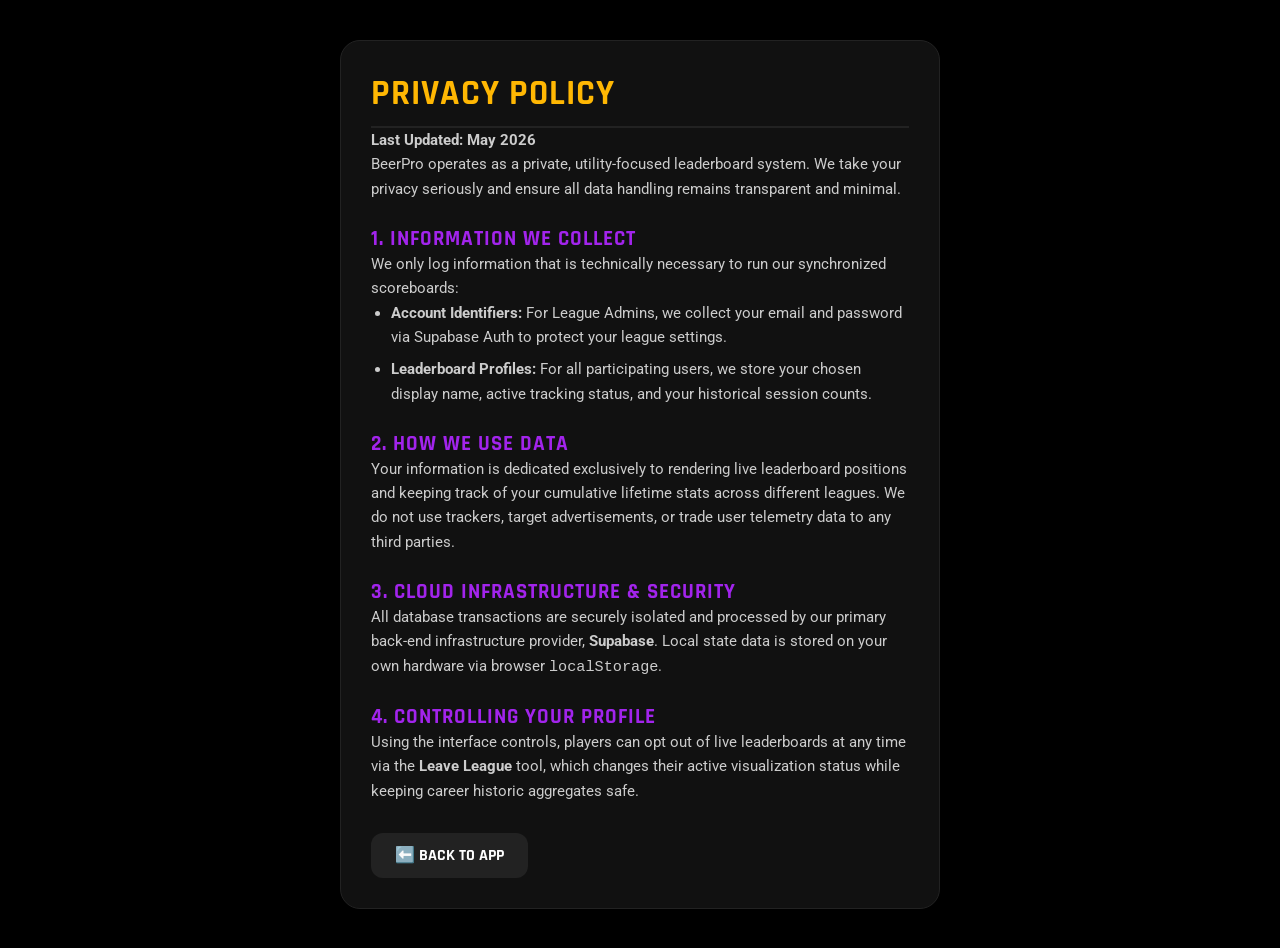
<file: privacy.html>
<!DOCTYPE html>
<html lang="en">
<head>
    <meta charset="UTF-8">
    <meta name="viewport" content="width=device-width, initial-scale=1.0">
    <title>BeerPro - Privacy Policy</title>
    <link href="https://fonts.googleapis.com/css2?family=Rajdhani:wght@600;700&family=Roboto:wght@400;500&display=swap" rel="stylesheet">
    <link rel="stylesheet" href="style.css">
</head>
<body class="privacy-body">

<div class="privacy-container">
    <h1 class="privacy-title">Privacy Policy</h1>
    <p class="privacy-date"><strong>Last Updated: May 2026</strong></p>
    <p>BeerPro operates as a private, utility-focused leaderboard system. We take your privacy seriously and ensure all data handling remains transparent and minimal.</p>

    <h2 class="privacy-subtitle">1. Information We Collect</h2>
    <p>We only log information that is technically necessary to run our synchronized scoreboards:</p>
    <ul>
        <li><strong>Account Identifiers:</strong> For League Admins, we collect your email and password via Supabase Auth to protect your league settings.</li>
        <li><strong>Leaderboard Profiles:</strong> For all participating users, we store your chosen display name, active tracking status, and your historical session counts.</li>
    </ul>

    <h2 class="privacy-subtitle">2. How We Use Data</h2>
    <p>Your information is dedicated exclusively to rendering live leaderboard positions and keeping track of your cumulative lifetime stats across different leagues. We do not use trackers, target advertisements, or trade user telemetry data to any third parties.</p>

    <h2 class="privacy-subtitle">3. Cloud Infrastructure & Security</h2>
    <p>All database transactions are securely isolated and processed by our primary back-end infrastructure provider, <strong>Supabase</strong>. Local state data is stored on your own hardware via browser <code>localStorage</code>.</p>

    <h2 class="privacy-subtitle">4. Controlling Your Profile</h2>
    <p>Using the interface controls, players can opt out of live leaderboards at any time via the <strong>Leave League</strong> tool, which changes their active visualization status while keeping career historic aggregates safe.</p>

    <a href="index.html" class="privacy-back-btn">⬅️ Back to App</a>
</div>

</body>
</html>
</file>
<file: style.css>
/* --- 1. GLOBAL RESET & FONTS --- */
* {
    margin: 0;
    padding: 0;
    box-sizing: border-box;
}

body {
    background-color: #000;
    color: white;
    font-family: 'Rajdhani', sans-serif;
    overflow-x: hidden;
}

/* --- 2. THE GATEKEEPER (AUTH OVERLAY) --- */
.overlay {
    position: fixed;
    top: 0;
    left: 0;
    width: 100%;
    height: 100%;
    background: rgba(0, 0, 0, 0.95);
    display: none;
    justify-content: center;
    align-items: center;
    z-index: 2000;
    backdrop-filter: blur(10px);
}

.overlay.active {
    display: flex;
}

.auth-card {
    background: #1a1a1a;
    padding: 40px 30px;
    border-radius: 40px;
    border: 2px solid #FFBF00;
    width: 90%;
    max-width: 420px;
    text-align: center;
    box-shadow: 0 0 40px rgba(255, 191, 0, 0.15);
}

/* --- 3. THE GLITCH TITLE --- */
.glitch-title {
    font-family: 'Orbitron', sans-serif;
    font-weight: 900;
    font-size: 2.5rem;
    color: #FFBF00;
    text-transform: uppercase;
    letter-spacing: 8px;
    margin-bottom: 35px;
    position: relative;
    display: inline-block;
    text-shadow: 0 0 10px rgba(255, 191, 0, 0.3);
}

.glitch-title::after {
    content: '';
    position: absolute;
    bottom: -10px;
    left: 20%;
    width: 60%;
    height: 3px;
    background: #FFBF00;
    box-shadow: 0 0 15px #FFBF00;
    border-radius: 2px;
}

/* --- 4. TABS --- */
.tab-container {
    background: #000;
    padding: 8px;
    border-radius: 25px;
    display: flex;
    gap: 8px;
    margin-bottom: 25px;
}

.tab-btn {
    flex: 1;
    padding: 12px 5px !important;
    background: transparent;
    color: #666;
    border: none;
    border-radius: 20px;
    cursor: pointer;
    font-family: 'Rajdhani', sans-serif;
    font-weight: 700;
    font-size: 0.8rem !important;
    text-transform: uppercase;
    transition: 0.3s ease;
}

.tab-btn.active {
    background: #FFBF00;
    color: #000;
}

/* --- 5. INPUTS --- */
input[type="text"],
input[type="email"],
input[type="password"] {
    width: 100%;
    padding: 18px;
    margin-bottom: 12px;
    background: #000;
    border: 2px solid #333;
    border-radius: 20px;
    color: white;
    font-family: 'Rajdhani', sans-serif;
    font-size: 1.1rem;
    font-weight: 600;
    outline: none;
    transition: border-color 0.3s ease;
}

input:focus {
    border-color: #FFBF00;
}

/* --- 6. ACTION BUTTONS --- */
button[onclick*="handle"], .auth-btn {
    width: 100%;
    padding: 20px;
    background: #FFBF00;
    color: #000;
    border: none;
    border-radius: 20px;
    font-family: 'Rajdhani', sans-serif;
    font-weight: 700;
    font-size: 1.1rem;
    text-transform: uppercase;
    cursor: pointer;
    margin-top: 10px;
    transition: transform 0.1s, background 0.3s;
}

button[onclick*="handle"]:active {
    transform: scale(0.97);
}

/* --- 7. MAIN APP UI --- */
.app-container {
    max-width: 600px;
    margin: 0 auto;
    padding: 20px;
}

.top-nav {
    display: flex;
    justify-content: space-between;
    align-items: center;
    padding: 20px 0;
    border-bottom: 1px solid #222;
    margin-bottom: 40px;
}

.logo {
    font-family: 'Orbitron', sans-serif;
    font-weight: 700;
    color: #FFBF00;
    font-size: 1.2rem;
}

.nav-actions {
    display: flex;
    align-items: center;
    gap: 20px;
}

.info-icon {
    font-size: 1.4rem;
    cursor: pointer;
    line-height: 1;
}

.logout-link {
    cursor: pointer;
    font-size: 0.9rem;
    color: #888;
    text-transform: uppercase;
    font-weight: 700;
    letter-spacing: 1px;
}

/* Dynamic League Name Styling */
.league-title-sub {
    color: #FFBF00;
    text-transform: uppercase;
    letter-spacing: 2px;
    font-weight: 700;
    margin-bottom: 5px;
    margin-top: 20px;
    font-size: 3rem;
    min-height: 1.2rem;
}

header {
    text-align: center;
    margin-bottom: 40px;
}

header h1 {
    font-family: 'Orbitron', sans-serif;
    font-size: 3.5rem;
    font-weight: 900;
    text-transform: uppercase;
    letter-spacing: 4px;
    margin-bottom: 10px;
    color: #FFF;
}

.cheers {
    font-size: 1.6rem;
    color: #888;
}

#display-name {
    color: #FFBF00;
    font-weight: 700;
}

/* --- 9. LEADERBOARD TABLE --- */
.leaderboard-card {
    background: #111;
    border-radius: 25px;
    padding: 20px;
    border: 1px solid #222;
    margin-bottom: 30px;
}

.leaderboard-table {
    width: 100%;
    border-collapse: collapse;
    text-align: left;
}

.leaderboard-table th {
    color: #666;
    font-size: 0.8rem;
    text-transform: uppercase;
    padding-bottom: 15px;
}

.leaderboard-table td {
    padding: 15px 0;
    border-bottom: 1px solid #222;
    font-size: 1.1rem;
}

/* --- 10. BEER CONTROLS --- */
.controls {
    display: flex;
    flex-direction: column;
    gap: 15px;
}

.add-beer-btn {
    padding: 25px;
    background: #FFBF00;
    color: #000;
    border: none;
    border-radius: 20px;
    font-family: 'Rajdhani', sans-serif;
    font-weight: 700;
    font-size: 1.4rem;
    cursor: pointer;
    text-transform: uppercase;
}

.minus-beer-btn {
    padding: 15px;
    background: rgba(255, 255, 255, 0.03);
    color: #999;
    border: 1px solid rgba(255, 255, 255, 0.2);
    border-radius: 15px;
    font-family: 'Rajdhani', sans-serif;
    cursor: pointer;
    text-transform: uppercase;
    font-size: 0.8rem;
    transition: all 0.2s ease;
    outline: none;
    -webkit-appearance: none;
}

/* --- 11. MODAL / ABOUT --- */
.about-card {
    max-height: 90vh !important;
    overflow-y: auto !important;
    display: flex;
    flex-direction: column;
    padding-bottom: 20px;
    max-width: 450px !important;
    padding: 30px !important;
}

.about-text {
    font-size: 1.1rem;
    line-height: 1.5;
    color: #ccc;
    margin-bottom: 10px;
}

.about-text strong {
    color: #FFBF00;
}

.disclaimer {
    font-size: 0.75rem;
    color: #ff4a4a;
    font-style: italic;
    line-height: 1.3;
    margin-top: 5px;
    margin-bottom: 5px;
    padding: 0 10px;
}

.got-it-btn {
    width: 100%;
    padding: 15px;
    background: #FFBF00;
    color: #000;
    border: none;
    border-radius: 15px;
    margin-top: auto;
    margin-bottom: 10px;
    font-family: 'Rajdhani', sans-serif;
    font-weight: 700;
    font-size: 1.1rem;
    text-transform: uppercase;
    cursor: pointer;
    transition: transform 0.1s, background 0.3s;
}

.got-it-btn:hover {
    background: #e6ac00;
}

.got-it-btn:active {
    transform: scale(0.97);
}

.code-display-box {
    background: #000;
    border: 2px dashed #FFBF00;
    padding: 20px;
    border-radius: 15px;
    margin-bottom: 20px;
    font-family: 'Orbitron', monospace;
    font-size: 1.2rem;
    color: #FFBF00;
    letter-spacing: 2px;
    word-break: break-all;
}

#copy-btn.copied {
    background: #4CAF50;
    color: white;
}

.add-beer-btn:active {
    transform: scale(0.96);
    border: 3px solid #FFF;
    background-color: #ffcc33;
    box-shadow: 0 0 20px rgba(255, 255, 255, 0.4);
    transition: 0.05s;
}

.minus-beer-btn:active {
    transform: scale(0.98);
    background-color: #ff4444 !important;
    color: white !important;
    border: 2px solid #FFF !important;
    transition: 0.0s; 
    -webkit-tap-highlight-color: transparent; 
}

/* Custom Scrollbar for the League List */
#my-leagues-list::-webkit-scrollbar {
    width: 4px;
}
#my-leagues-list::-webkit-scrollbar-track {
    background: #000;
}
#my-leagues-list::-webkit-scrollbar-thumb {
    background: #333;
    border-radius: 10px;
}

#my-leagues-list button {
    text-align: left;
    padding-left: 20px !important;
    background: rgba(255, 255, 255, 0.05);
    border: 1px solid #333;
    font-size: 0.9rem;
}
#my-leagues-list button:hover {
    border-color: #FFBF00;
    color: #FFBF00;
}

.modal-label {
    font-size: 0.8rem;
    color: #FFBF00;
    text-transform: uppercase;
    margin-bottom: 10px;
    font-weight: 700;
}

.league-scroll-container {
    display: flex; 
    flex-direction: column; 
    gap: 10px; 
    max-height: 150px; 
    overflow-y: auto; 
    padding-right: 5px;
    margin-bottom: 20px;
}

.modal-input-group {
    display: flex; 
    gap: 8px;
}

#modal-join-id {
    background: #000;
    border: 1px solid #333;
    color: #fff;
    border-radius: 12px;
    padding: 12px;
    font-size: 0.9rem;
    flex: 1;
    margin-bottom: 0;
}

.mini-btn {
    width: auto !important;
    padding: 0 20px !important;
    font-size: 0.9rem !important;
    margin-top: 0 !important;
}

#success-modal .auth-card {
    height: auto;
    min-height: fit-content;
    padding: 30px 20px;
}

#success-modal .glitch-title {
    font-size: 1.2rem !important;
    letter-spacing: 4px;
    line-height: 1.2;
    display: block;
    margin-bottom: 15px;
}

.admin-id-badge {
    font-size: 0.7rem;
    color: #FFBF00;
    cursor: pointer;
    letter-spacing: 1px;
    margin-top: 5px;
    opacity: 0.7;
    font-family: 'Orbitron', sans-serif;
    display: inline-block;
    padding: 4px 8px;
}

.stats-grid {
    display: grid;
    grid-template-columns: 1fr 1fr;
    gap: 15px;
    margin: 20px 0;
    width: 100%;
}

.stat-item {
    background: #000;
    padding: 20px;
    border-radius: 15px;
    border: 1px solid #333;
    display: flex;
    flex-direction: column;
    align-items: center;
}

.stat-label {
    font-size: 0.7rem;
    color: #666;
    letter-spacing: 1px;
    margin-bottom: 5px;
}

.stat-value {
    font-family: 'Orbitron', sans-serif;
    font-size: 1.8rem;
    color: #FFBF00;
}

/* --- ADMIN ACTION COMPONENT BUTTONS --- */
.admin-control-btn {
    background: rgba(0, 0, 0, 0.6);
    font-size: 0.8rem;
    font-weight: 600;
    padding: 8px 12px;
    border-radius: 8px;
    cursor: pointer;
    transition: all 0.2s ease;
    -webkit-tap-highlight-color: transparent;
}
.archive-btn {
    border: 1px solid #FFBF00;
    color: #FFBF00;
}
.archive-btn:active {
    background: rgba(255, 191, 0, 0.2);
}
.delete-btn {
    border: 1px solid #ff4a4a;
    color: #ff4a4a;
}
.delete-btn:active {
    background: rgba(255, 74, 74, 0.2);
}

/* --- 12. LEAVE LEAGUE COMPONENT --- */
button.leave-league-btn, 
.leave-league-btn {
    display: block !important;
    width: 100% !important;
    padding: 18px !important;
    background-color: #6a0dad !important; /* Forces solid purple by default */
    background: #6a0dad !important;       /* Overrides any gradients or background-images */
    color: #ffffff !important;            /* Crisp white text */
    border: none !important;
    border-radius: 20px !important;
    font-family: 'Rajdhani', sans-serif !important;
    font-weight: 700 !important;
    font-size: 1.1rem !important;
    cursor: pointer;
    text-transform: uppercase;
    letter-spacing: 1px;
    transition: all 0.2s ease;
    margin-top: 25px !important;
    -webkit-appearance: none;
}

/* Hover state for desktop */
button.leave-league-btn:hover,
.leave-league-btn:hover {
    background-color: #7b2cbf !important;
    background: #7b2cbf !important;
}

/* Active state for physical clicks/taps */
button.leave-league-btn:active,
.leave-league-btn:active {
    transform: scale(0.97);
    background-color: #4a0680 !important;
    background: #4a0680 !important;
}

/* --- 13. PRIVACY POLICY LAYOUT --- */
.privacy-body {
    background-color: #000000;
    color: #ffffff;
    font-family: 'Roboto', sans-serif;
    margin: 0;
    padding: 40px 20px;
    display: flex;
    justify-content: center;
}

.privacy-container {
    max-width: 600px;
    width: 100%;
    background: #111111;
    padding: 30px;
    border-radius: 20px;
    border: 1px solid #222222;
}

.privacy-title {
    font-family: 'Rajdhani', sans-serif;
    font-weight: 700;
    text-transform: uppercase;
    letter-spacing: 1px;
    color: #ffb703;
    font-size: 2.2rem;
    margin-top: 0;
    border-bottom: 2px solid #222222;
    padding-bottom: 10px;
}

.privacy-subtitle {
    font-family: 'Rajdhani', sans-serif;
    font-weight: 700;
    text-transform: uppercase;
    letter-spacing: 1px;
    color: #a224ec;
    font-size: 1.3rem;
    margin-top: 25px;
}

.privacy-date,
.privacy-container p, 
.privacy-container li {
    color: #cccccc;
    line-height: 1.6;
    font-size: 0.95rem;
}

.privacy-container ul {
    padding-left: 20px;
}

.privacy-container li {
    margin-bottom: 8px;
}

.privacy-back-btn {
    display: inline-block;
    margin-top: 30px;
    padding: 12px 24px;
    background: #222222;
    color: #ffffff;
    text-decoration: none;
    border-radius: 12px;
    font-family: 'Rajdhani', sans-serif;
    font-weight: 700;
    text-transform: uppercase;
    transition: background 0.2s, transform 0.1s;
}

.privacy-back-btn:hover {
    background: #333333;
}

.privacy-back-btn:active {
    transform: scale(0.98);
}

.app-footer {
    text-align: center;
    margin: 40px 0 20px 0;
    font-family: 'Rajdhani', sans-serif;
}

.privacy-link {
    color: #444444;
    text-decoration: none;
    font-size: 0.85rem;
    letter-spacing: 0.5px;
    transition: color 0.2s;
}

.privacy-link:hover {
    color: #a224ec;
}

/* --- 14. MOBILE NAVIGATION SPACING ALIGNMENT --- */
.top-nav {
    display: flex !important;
    justify-content: space-between !important;
    align-items: center !important;
    width: 100%;
}

.logo {
    display: inline-flex !important;
    align-items: center !important;
    gap: 4px !important; /* Pushes the mug right up next to the text */
}

.logo-text {
    font-family: 'Rajdhani', sans-serif;
    font-weight: 700;
    font-size: 1.4rem;
    color: #ffb703;
    letter-spacing: 0.5px;
}

.logo-emoji {
    font-size: 1.3rem;
    line-height: 1;
    transform: translateY(-1px); /* Keeps it level with the text */
}

/* Adjustments specifically for phone layouts */
@media (max-width: 400px) {
    .logo-text {
        font-size: 1.2rem;
    }
    .logo-emoji {
        font-size: 1.1rem;
    }
    .nav-actions {
        gap: 8px !important; /* Compresses buttons slightly so they don't crowd the logo */
    }
}

/* --- 15. VERIFIED BADGE & ACTION SHEET SYSTEM --- */

/* The sleek, faint verified member badge next to names */
.verified-badge {
    display: inline-block;
    font-size: 0.7rem;
    font-family: 'Rajdhani', sans-serif;
    font-weight: 700;
    color: #a224ec; /* Cyber Purple */
    background: rgba(162, 36, 236, 0.15);
    border: 1px solid rgba(162, 36, 236, 0.4);
    padding: 1px 5px;
    border-radius: 4px;
    margin-left: 6px;
    letter-spacing: 0.5px;
    vertical-align: middle;
    opacity: 0.8;
}

/* Make leaderboard name rows show they are clickable */
.leaderboard-row-interactive {
    cursor: pointer;
    transition: background 0.2s;
}
.leaderboard-row-interactive:hover {
    background: rgba(255, 183, 3, 0.05) !important; /* Extremely subtle glow on hover */
}

/* Fullscreen overlay wrapper for the popup sheet */
.custom-action-modal {
    position: fixed;
    top: 0;
    left: 0;
    width: 100%;
    height: 100%;
    background: rgba(0, 0, 0, 0.85);
    backdrop-filter: blur(8px);
    display: flex;
    justify-content: center;
    align-items: flex-end; /* Slides up gracefully from the bottom on phones */
    z-index: 9999;
}

/* The popup drawer content box */
.action-sheet-content {
    background: #111111;
    width: 100%;
    max-width: 450px;
    border-top-left-radius: 24px;
    border-top-right-radius: 24px;
    border: 1px solid #222222;
    border-bottom: none;
    padding: 24px;
    box-sizing: border-box;
    text-align: center;
    animation: slideUp 0.25s ease-out;
}

@keyframes slideUp {
    from { transform: translateY(100%); }
    to { transform: translateY(0); }
}

.action-sheet-content h3 {
    font-family: 'Rajdhani', sans-serif;
    font-weight: 700;
    font-size: 1.5rem;
    color: #ffb703; /* Brand Gold */
    margin: 0 0 4px 0;
    text-transform: uppercase;
}

#action-modal-subtitle {
    color: #666666;
    font-size: 0.85rem;
    margin: 0 0 20px 0;
    font-family: 'Roboto', sans-serif;
}

/* Stack layout for mobile finger targets */
.action-buttons-stack {
    display: flex;
    flex-direction: column;
    gap: 12px;
}

/* Universal sheet buttons structural design */
.sheet-btn {
    width: 100%;
    padding: 14px;
    border-radius: 12px;
    font-family: 'Rajdhani', sans-serif;
    font-weight: 700;
    font-size: 1.1rem;
    text-transform: uppercase;
    cursor: pointer;
    border: none;
    transition: background 0.2s, transform 0.1s;
}
.sheet-btn:active {
    transform: scale(0.98);
}

/* Specific theme assignments */
.sheet-btn.stats-btn {
    background: #222222;
    color: #ffffff;
    border: 1px solid #333333;
}
.sheet-btn.stats-btn:hover {
    background: #2a2a2a;
}

.sheet-btn.kick-btn {
    background: rgba(244, 67, 54, 0.1);
    color: #f44336; /* Danger Red */
    border: 1px solid rgba(244, 67, 54, 0.3);
}
.sheet-btn.kick-btn:hover {
    background: rgba(244, 67, 54, 0.2);
}

.sheet-btn.cancel-btn {
    background: transparent;
    color: #888888;
}
</file>
